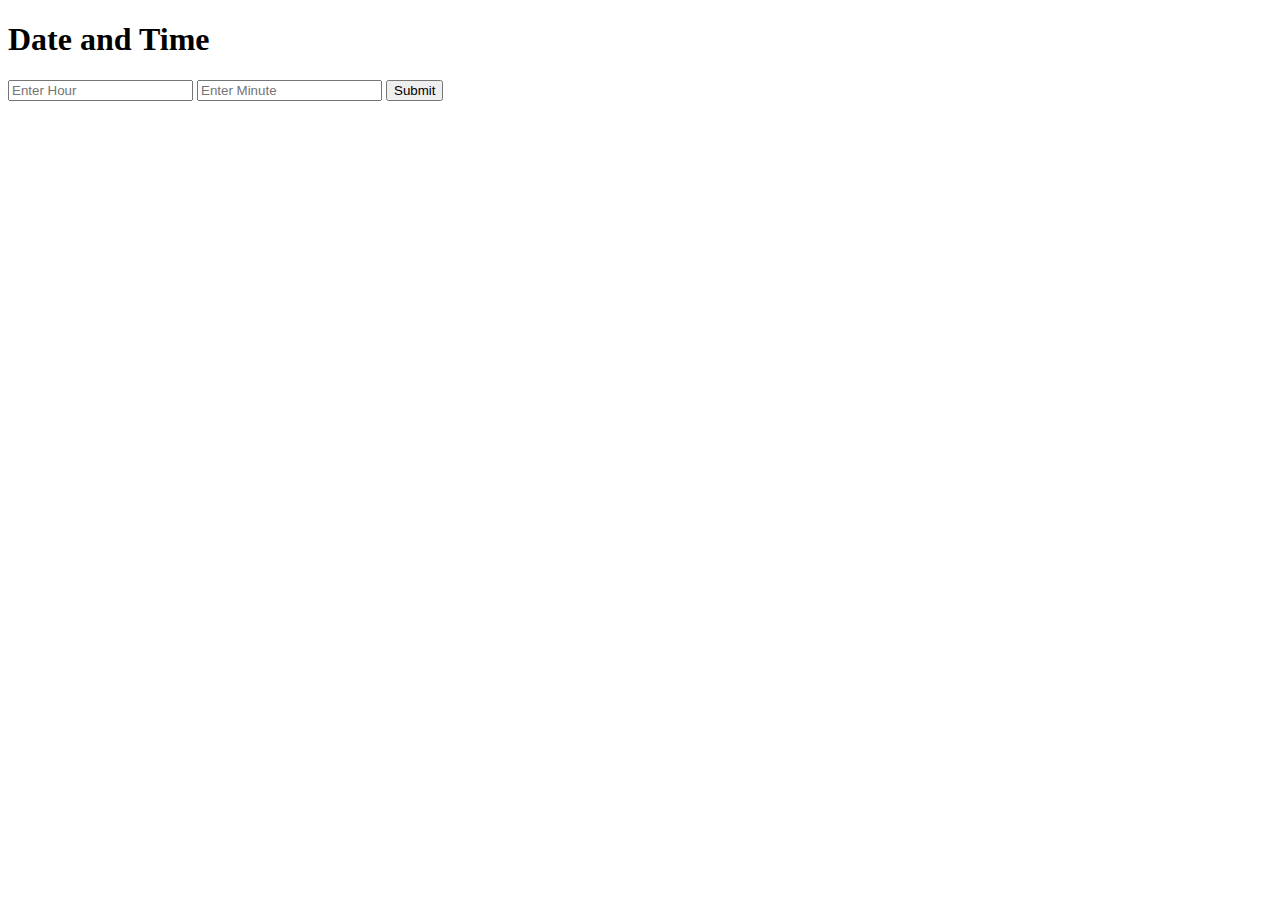
<file: alarm/index.html>
<!DOCTYPE html>
<html lang="en">
<head>
    <meta charset="UTF-8">
    <meta name="viewport" content="width=device-width, initial-scale=1.0">
    <title>Document</title>
</head>
<body>
    <h1>Date and Time</h1>
    
    <input id="hour" type="text" placeholder="Enter Hour">
    <input id="minute" type="text" placeholder="Enter Minute">
    <button type="submit" onclick="alarm()">Submit</button>

    <script src="main.js"></script>
</body>
</html>
</file>
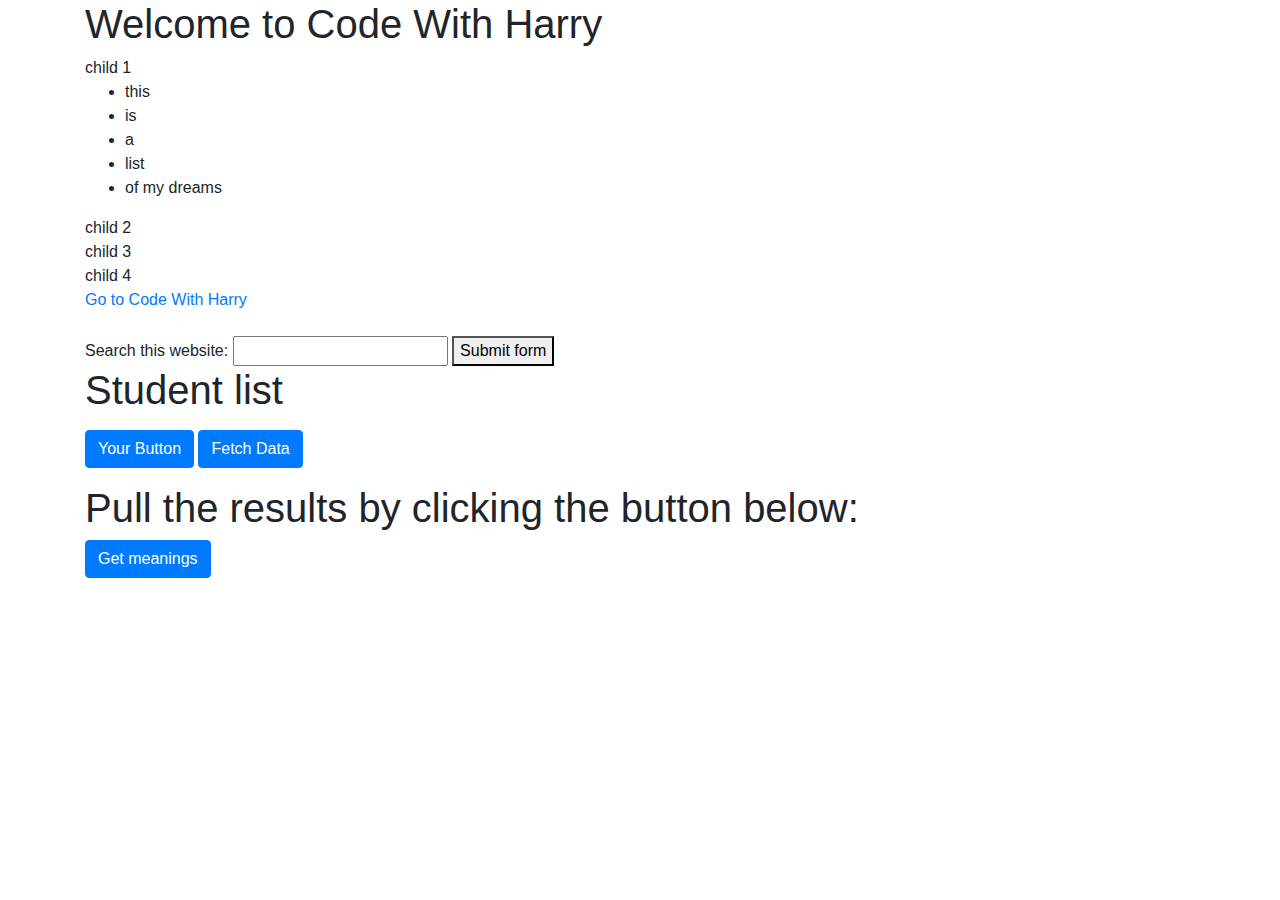
<file: DummyWordApi/index.html>
<!DOCTYPE html>
<html lang="en">

<head>
    <meta charset="UTF-8">
    <meta name="viewport" content="width=device-width, initial-scale=1.0">
    <meta http-equiv="X-UA-Compatible" content="ie=edge">
    <link rel="stylesheet" href="https://stackpath.bootstrapcdn.com/bootstrap/4.3.1/css/bootstrap.min.css"
        integrity="sha384-ggOyR0iXCbMQv3Xipma34MD+dH/1fQ784/j6cY/iJTQUOhcWr7x9JvoRxT2MZw1T" crossorigin="anonymous">
    <title>Document</title>
</head>

<body>
    <div class="container">
        <h1 id="heading" class='yourhead rhia is'> Welcome to Code With Harry</h1>
        <div id="myfirst" class="child red good" id="first">child 1

            <ul class="this" id='myul'>
                <li class="childul" id='fui'>this</li>
                <li class="childul">is</li>
                <li class="childul">a</li>
                <li class="childul">list </li>
                <li class="childul" id='lui'>of my dreams</li>
        </div>
        <div class="child">child 2</div>
        <div class="child red">child 3</div>
        <div class="child">child 4</div>
        <form action="none.html" method="post">
            <a href="//codewithharry.com">Go to Code With Harry</a>
            <br>
            <br>
            Search this website: <input type="text" name="Hello" id="">
            <button id="btn">Submit form</button>
            <!-- <input type="button" id='btn' value="submit"> -->
        </form>
    </div>
    <!-- <br>
    <div class="no">this is a dummy div1</div>
    <div class="no">this is a dummy div2</div>
    <div class="no">this is a dummy div3</div> -->
    <div class="container">
        <h1>Student list</h1>
        <ul id="students"></ul>

        <button id="myBtn" class="btn btn-primary">Your Button</button>
        <button class="btn btn-primary">Fetch Data</button>
        <div id="content"></div>
    </div>

    <div class="container my-3">
        <h1>Pull the results by clicking the button below:</h1>

        <button class="btn btn-primary" id="meanings">Get meanings</button>
        <div class="my-2">
            <ul id="defs"></ul>
        </div>
    </div>

    <script src="https://code.jquery.com/jquery-3.3.1.slim.min.js"
        integrity="sha384-q8i/X+965DzO0rT7abK41JStQIAqVgRVzpbzo5smXKp4YfRvH+8abtTE1Pi6jizo"
        crossorigin="anonymous"></script>
    <script src="https://cdnjs.cloudflare.com/ajax/libs/popper.js/1.14.7/umd/popper.min.js"
        integrity="sha384-UO2eT0CpHqdSJQ6hJty5KVphtPhzWj9WO1clHTMGa3JDZwrnQq4sF86dIHNDz0W1"
        crossorigin="anonymous"></script>
    <script src="https://stackpath.bootstrapcdn.com/bootstrap/4.3.1/js/bootstrap.min.js"
        integrity="sha384-JjSmVgyd0p3pXB1rRibZUAYoIIy6OrQ6VrjIEaFf/nJGzIxFDsf4x0xIM+B07jRM"
        crossorigin="anonymous"></script>
</body>
<script src="main.js"></script>
</html>
</file>
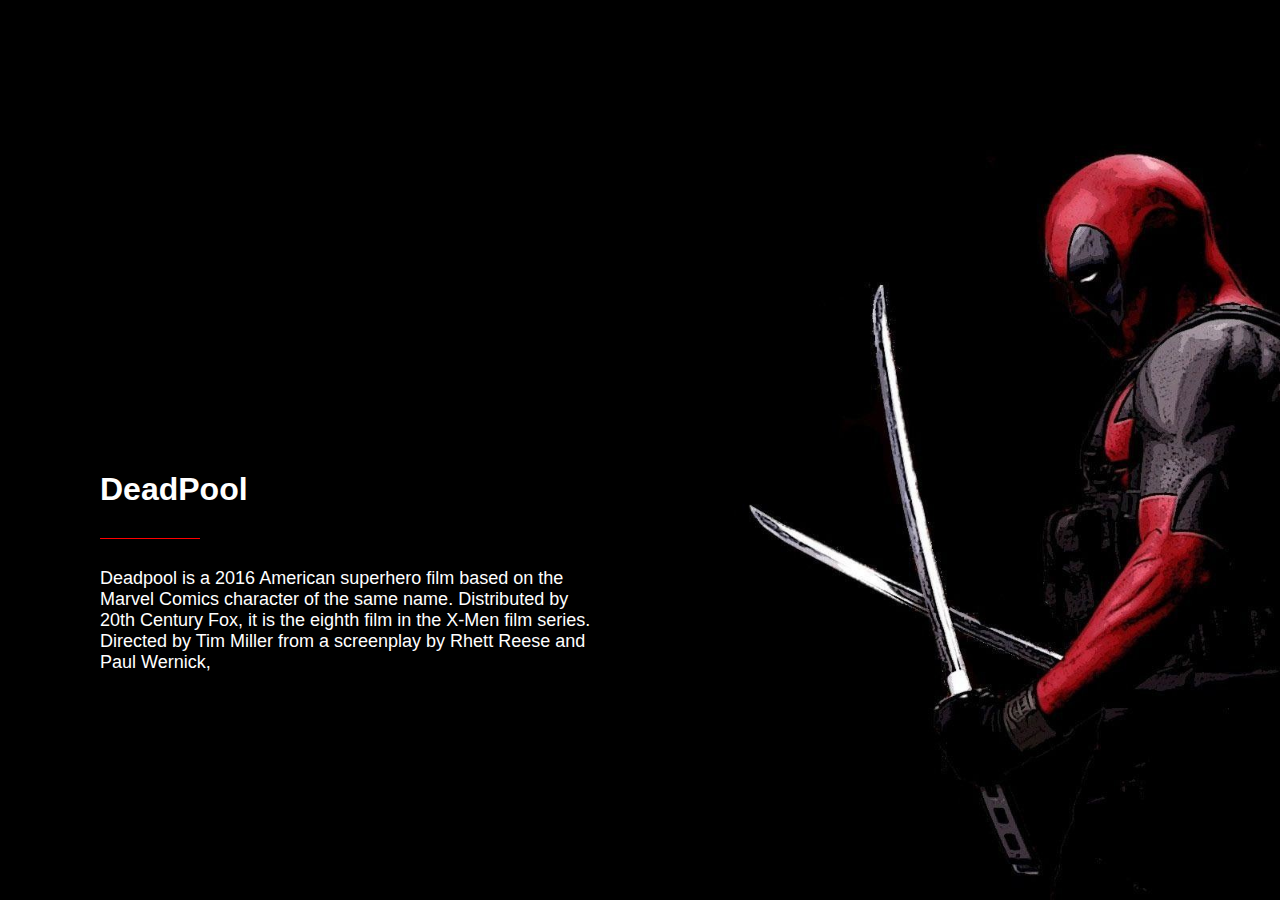
<file: imageSlider/index.html>
<!DOCTYPE html>
<html lang="en">

<head>
    <meta charset="UTF-8">
    <meta name="viewport" content="width=device-width, initial-scale=1.0">
    <link rel="stylesheet" href="style.css">
    <title>ImageSlider</title>
</head>

<body>
    <div class="banner1">
        <img src="img1.jpg" alt="">
        <div class="text-box text-box1">
            <h1>BatMan</h1>
            <span></span>
            <p>Batman is a fictional superhero appearing in American comic books published by DC Comics. The character
                was created by artist Bob Kane and writer Bill Finger,[2][3] and first appeared in Detective Comics #27
                in 1939.</p>
        </div>
    </div>
    <div class="banner2">
        <img src="img4.jpg" alt="">
        <div class="text-box text-box2">
            <h1>Iron Man</h1>
            <span></span>
            <p>ron Man is a 2008 American superhero film based on the Marvel Comics character of the same name. Produced
                by Marvel Studios and distributed by Paramount Pictures,[N 1] it is the first film in the Marvel
                Cinematic Universe.</p>
        </div>
    </div>
    <div class="banner3">
        <img src="img3.jpg" alt="">
        <div class="text-box text-box3">
            <h1>Captain America</h1>
            <span></span>
            <p>Captain America: The First Avenger is a 2011 American superhero film based on the Marvel Comics character
                Captain America. Produced by Marvel Studios and distributed by Paramount Pictures,[N 1] it is the fifth
                film in the Marvel Cinematic Universe (MCU). </p>
        </div>
    </div>
    <div class="banner4">
        <img src="img5.jpg" alt="">
        <div class="text-box text-box4">
            <h1>DeadPool</h1>
            <span></span>
            <p>Deadpool is a 2016 American superhero film based on the Marvel Comics character of the same name.
                Distributed by 20th Century Fox, it is the eighth film in the X-Men film series. Directed by Tim Miller
                from a screenplay by Rhett Reese and Paul Wernick,</p>
        </div>
    </div>
</body>

</html>
</file>
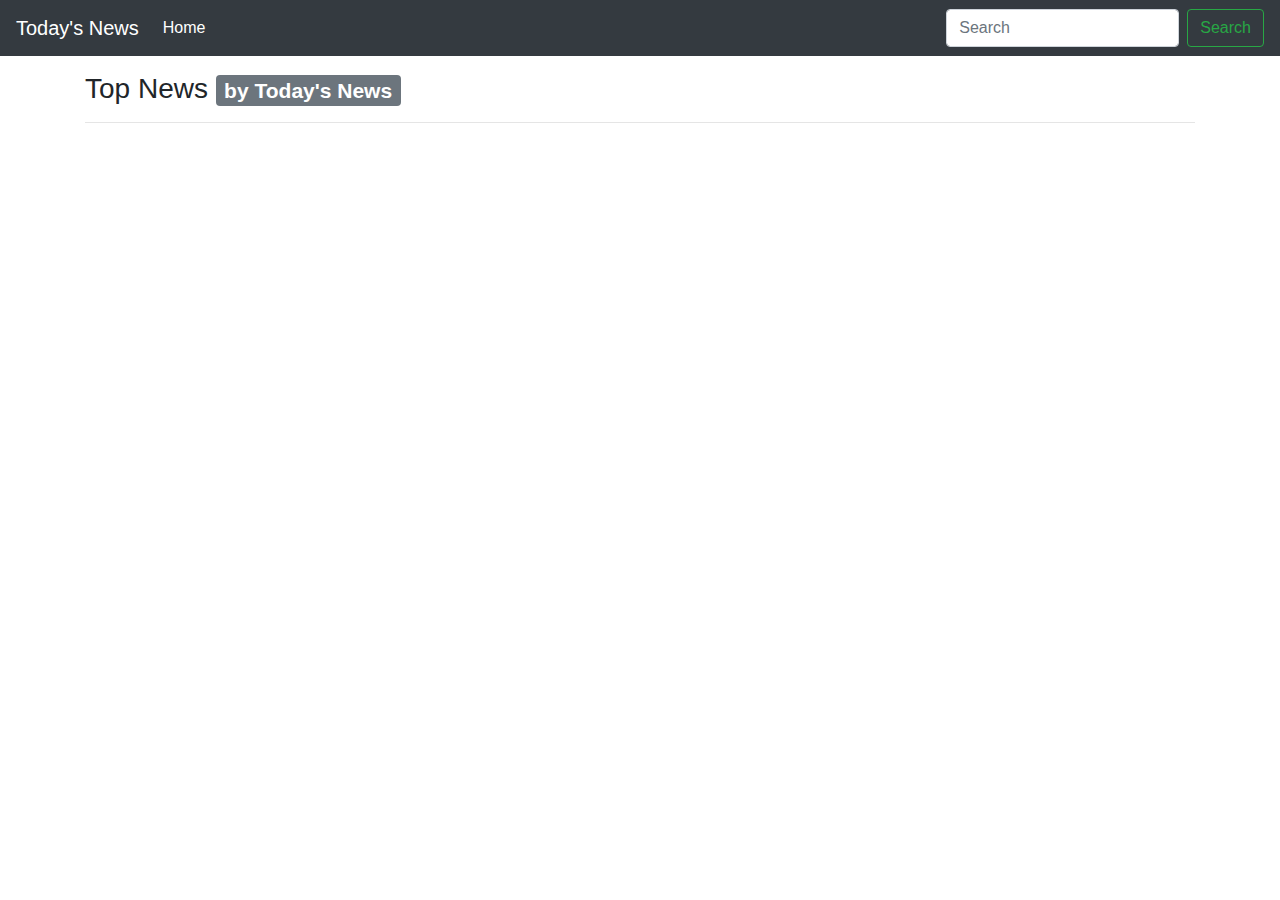
<file: JS-NewApi/index.html>
<!doctype html>
<html lang="en">

<head>
  <!-- Required meta tags -->
  <meta charset="utf-8">
  <meta name="viewport" content="width=device-width, initial-scale=1, shrink-to-fit=no">

  <!-- Bootstrap CSS -->
  <link rel="stylesheet" href="https://stackpath.bootstrapcdn.com/bootstrap/4.3.1/css/bootstrap.min.css"
    integrity="sha384-ggOyR0iXCbMQv3Xipma34MD+dH/1fQ784/j6cY/iJTQUOhcWr7x9JvoRxT2MZw1T" crossorigin="anonymous">

  <title>Welcome To Today's-News</title>
</head>

<body>
  <nav class="navbar navbar-expand-lg navbar-dark bg-dark">
    <a class="navbar-brand" href="#">Today's News</a>
    <button class="navbar-toggler" type="button" data-toggle="collapse" data-target="#navbarSupportedContent"
      aria-controls="navbarSupportedContent" aria-expanded="false" aria-label="Toggle navigation">
      <span class="navbar-toggler-icon"></span>
    </button>
    <div class="collapse navbar-collapse" id="navbarSupportedContent">
      <ul class="navbar-nav mr-auto">
        <li class="nav-item active">
          <a class="nav-link" href="#">Home <span class="sr-only">(current)</span></a>
        </li>
        
        
      </ul>
      <form class="form-inline my-2 my-lg-0">
        <input class="form-control mr-sm-2" type="search" placeholder="Search" aria-label="Search">
        <button class="btn btn-outline-success my-2 my-sm-0" type="submit">Search</button>
      </form>
    </div>
  </nav>

  <div class="container my-3">
    <h3>Top News <span class="badge badge-secondary">by Today's News</span></h3>
    <hr>
    <div class="accordion" id="newsAccordion"></div>
  </div>
  <!-- Optional JavaScript -->
  <!-- jQuery first, then Popper.js, then Bootstrap JS -->
  <script src="https://code.jquery.com/jquery-3.3.1.slim.min.js"
    integrity="sha384-q8i/X+965DzO0rT7abK41JStQIAqVgRVzpbzo5smXKp4YfRvH+8abtTE1Pi6jizo"
    crossorigin="anonymous"></script>
  <script src="https://cdnjs.cloudflare.com/ajax/libs/popper.js/1.14.7/umd/popper.min.js"
    integrity="sha384-UO2eT0CpHqdSJQ6hJty5KVphtPhzWj9WO1clHTMGa3JDZwrnQq4sF86dIHNDz0W1"
    crossorigin="anonymous"></script>
  <script src="https://stackpath.bootstrapcdn.com/bootstrap/4.3.1/js/bootstrap.min.js"
    integrity="sha384-JjSmVgyd0p3pXB1rRibZUAYoIIy6OrQ6VrjIEaFf/nJGzIxFDsf4x0xIM+B07jRM"
    crossorigin="anonymous"></script>
  <script src="main.js"></script>
  <?php include 'footer.php';?>
</body>
</html>
</file>
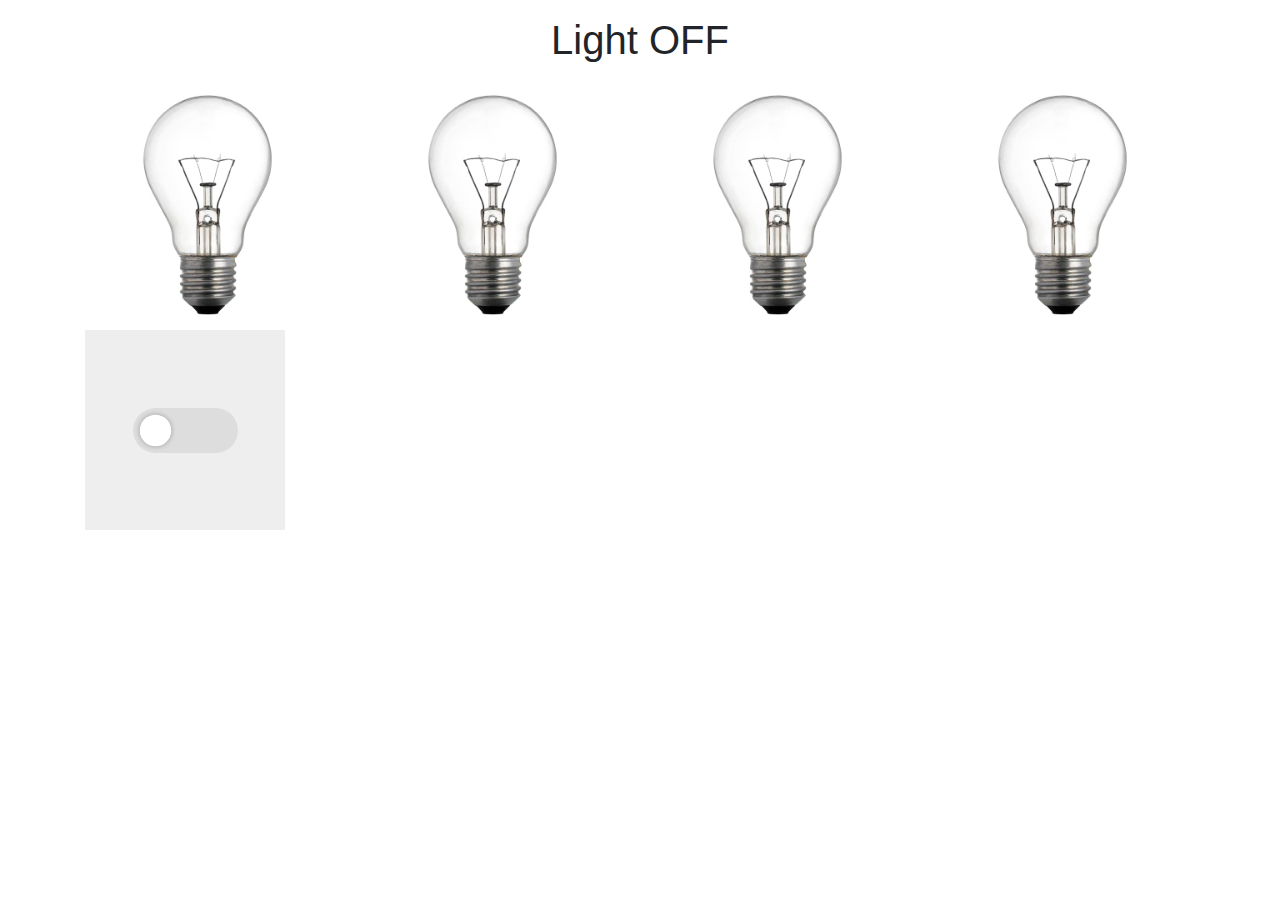
<file: LightBulb/index.html>
<!doctype html>
<html lang="en">

<head>
    <!-- Required meta tags -->
    <meta charset="utf-8">
    <meta name="viewport" content="width=device-width, initial-scale=1, shrink-to-fit=no">

    <!-- Bootstrap CSS -->
    <link rel="stylesheet" href="https://maxcdn.bootstrapcdn.com/bootstrap/4.0.0/css/bootstrap.min.css"
        integrity="sha384-Gn5384xqQ1aoWXA+058RXPxPg6fy4IWvTNh0E263XmFcJlSAwiGgFAW/dAiS6JXm" crossorigin="anonymous">

    <title>Hello, world!</title>
    <style>
        img {
            height: 250px;
            width: 250px;
        }

        h1 {
            text-align: center;
        }

        .switch_box {
            display: -webkit-box;
            display: -ms-flexbox;
            display: flex;
            max-width: 200px;
            min-width: 200px;
            height: 200px;
            -webkit-box-pack: center;
            -ms-flex-pack: center;
            justify-content: center;
            -webkit-box-align: center;
            -ms-flex-align: center;
            align-items: center;
            -webkit-box-flex: 1;
            -ms-flex: 1;
            flex: 1;
        }

        .box_1 {
            background: #eee;
        }

        input[type="checkbox"].switch_1 {
            font-size: 30px;
            -webkit-appearance: none;
            -moz-appearance: none;
            appearance: none;
            width: 3.5em;
            height: 1.5em;
            background: #ddd;
            border-radius: 3em;
            position: relative;
            cursor: pointer;
            outline: none;
            -webkit-transition: all .2s ease-in-out;
            transition: all .2s ease-in-out;
        }

        input[type="checkbox"].switch_1:checked {
            background: #0ebeff;
        }

        input[type="checkbox"].switch_1:after {
            position: absolute;
            content: "";
            width: 1.5em;
            height: 1.5em;
            border-radius: 50%;
            background: #fff;
            -webkit-box-shadow: 0 0 .25em rgba(0, 0, 0, .3);
            box-shadow: 0 0 .25em rgba(0, 0, 0, .3);
            -webkit-transform: scale(.7);
            transform: scale(.7);
            left: 0;
            -webkit-transition: all .2s ease-in-out;
            transition: all .2s ease-in-out;
        }

        input[type="checkbox"].switch_1:checked:after {
            left: calc(100% - 1.5em);
        }
    </style>
</head>

<body>
    <h1 class="my-3" id="indicater">Light OFF</h1>
    <div class="container">
        <div class="row ">
            <div class="col-md-3 ">
                <img class="img1" src="bulboff.jpg" alt="" id="bulb1">
            </div>
            <div class="col-md-3 ">
                <img class="img1" src="bulboff.jpg" alt="" id="bulb2">
            </div>
            <div class="col-md-3">
                <img class="img1" src="bulboff.jpg" alt="" id="bulb3">
            </div>
            <div class="col-md-3">
                <img class="img1" src="bulboff.jpg" alt="" id="bulb4">
            </div>

        </div>

        <div class="switch_box box_1 center" onclick="bulb()">
            <input type="checkbox" class="switch_1">
        </div>
    </div>
    <!-- Optional JavaScript -->
    <!-- jQuery first, then Popper.js, then Bootstrap JS -->
    <script src="https://code.jquery.com/jquery-3.2.1.slim.min.js"
        integrity="sha384-KJ3o2DKtIkvYIK3UENzmM7KCkRr/rE9/Qpg6aAZGJwFDMVNA/GpGFF93hXpG5KkN" crossorigin="anonymous">
    </script>
    <script src="https://cdnjs.cloudflare.com/ajax/libs/popper.js/1.12.9/umd/popper.min.js"
        integrity="sha384-ApNbgh9B+Y1QKtv3Rn7W3mgPxhU9K/ScQsAP7hUibX39j7fakFPskvXusvfa0b4Q" crossorigin="anonymous">
    </script>
    <script src="https://maxcdn.bootstrapcdn.com/bootstrap/4.0.0/js/bootstrap.min.js"
        integrity="sha384-JZR6Spejh4U02d8jOt6vLEHfe/JQGiRRSQQxSfFWpi1MquVdAyjUar5+76PVCmYl" crossorigin="anonymous">
    </script>
    <script>
        function bulb() {
            let head = document.getElementById('indicater')
            for (let i = 1; i < 5; i++) {
                let bulbid = document.getElementById('bulb'.concat(i))
                if (bulbid.src.match('bulboff')) {
                    bulbid.src = "bulbon.jpg"
                    head.innerHTML = "LIGHT ON"
                    head.style.color = "red"
                } else {
                    bulbid.src = "bulboff.jpg"
                    head.innerHTML = "LIGHT OFF"
                    head.style.color = "black"
                }

            }
        }
    </script>
</body>

</html>
</file>
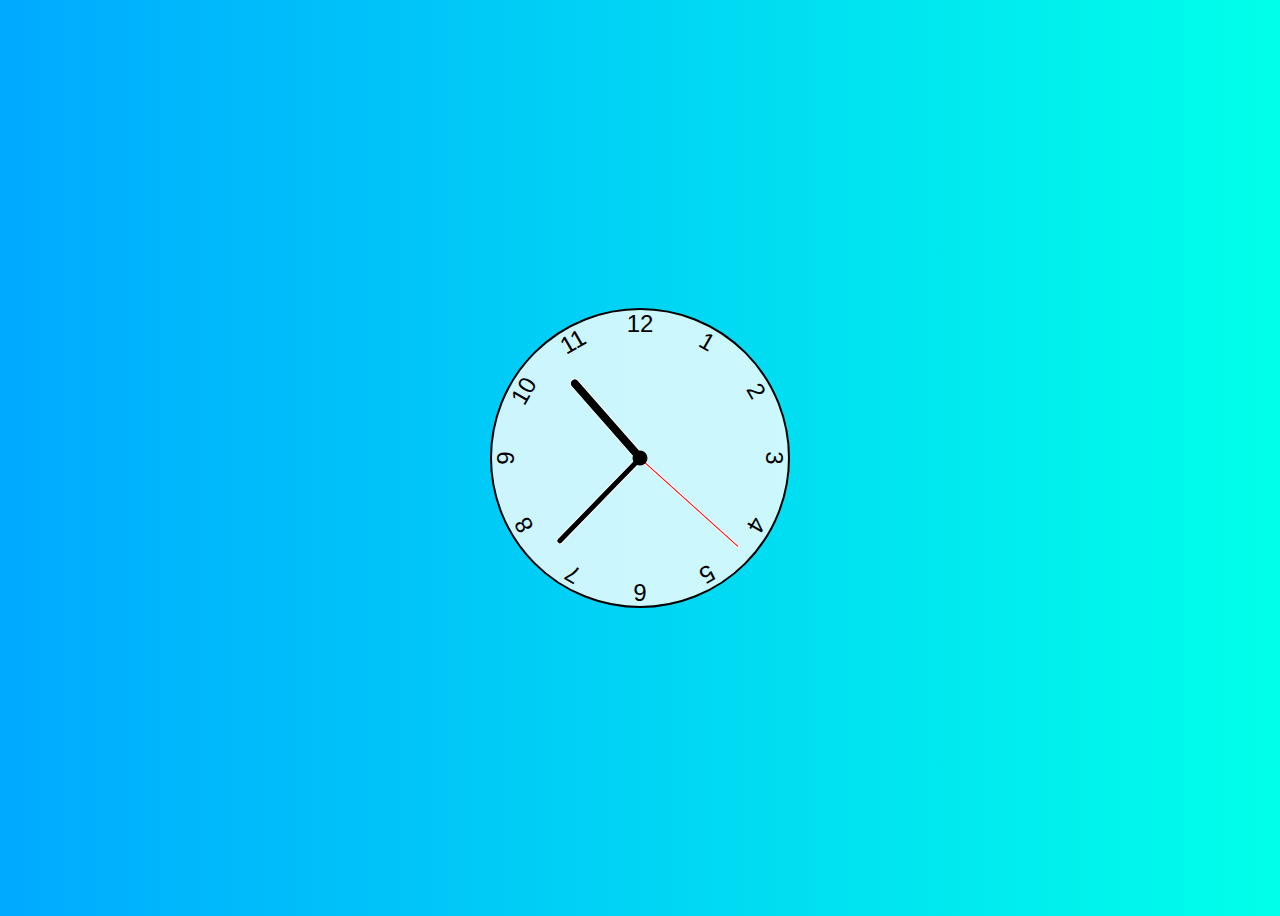
<file: myClock/index.html>
<!DOCTYPE html>
<html lang="en">
<head>
  <meta charset="UTF-8">
  <meta name="viewport" content="width=device-width, initial-scale=1.0">
  <meta http-equiv="X-UA-Compatible" content="ie=edge">
  <link href="styles.css" rel="stylesheet">
  <script defer src="script.js"></script>
  <title>myClock</title>
</head>
<body>
  <div class="clock">
    <div class="hand hour" data-hour-hand></div>
    <div class="hand minute" data-minute-hand></div>
    <div class="hand second" data-second-hand></div>
    <div class="number number1">1</div>
    <div class="number number2">2</div>
    <div class="number number3">3</div>
    <div class="number number4">4</div>
    <div class="number number5">5</div>
    <div class="number number6">6</div>
    <div class="number number7">7</div>
    <div class="number number8">8</div>
    <div class="number number9">9</div>
    <div class="number number10">10</div>
    <div class="number number11">11</div>
    <div class="number number12">12</div>
  </div>
</body>
</html>
</file>
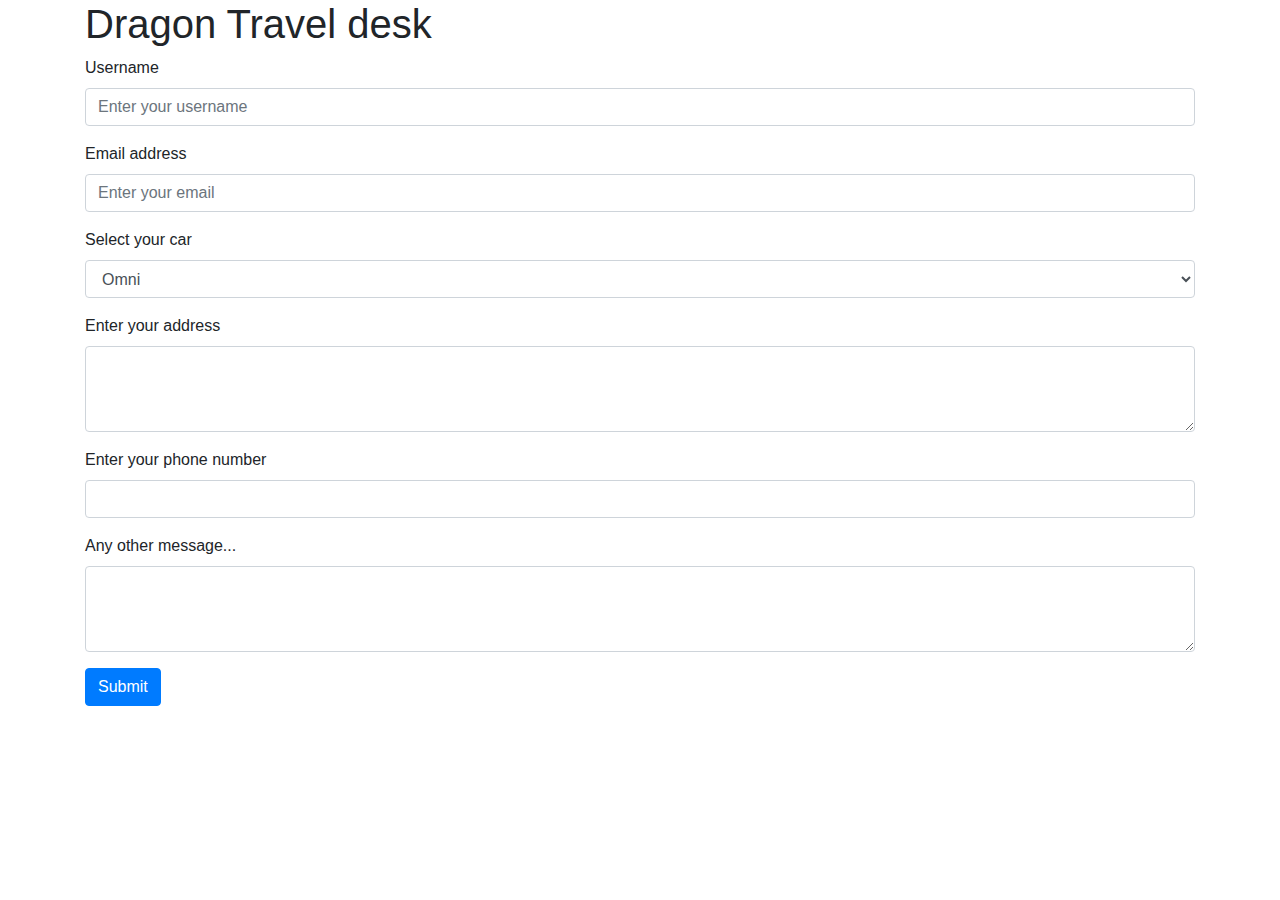
<file: myClock/Js-form-validate/index.html>
<!doctype html>
<html lang="en">

<head>
    <!-- Required meta tags -->
    <meta charset="utf-8">
    <meta name="viewport" content="width=device-width, initial-scale=1, shrink-to-fit=no">

    <!-- Bootstrap CSS -->
    <link rel="stylesheet" href="https://stackpath.bootstrapcdn.com/bootstrap/4.3.1/css/bootstrap.min.css"
        integrity="sha384-ggOyR0iXCbMQv3Xipma34MD+dH/1fQ784/j6cY/iJTQUOhcWr7x9JvoRxT2MZw1T" crossorigin="anonymous">

    <title> Welcome to Dragon travels</title>
</head>

<body>
    <div id="success" class="alert alert-success alert-dismissible fade" role="alert">
        <strong>Success!</strong> Your travel request has been successfully submitted
        <button type="button" class="close" data-dismiss="alert" aria-label="Close">
            <span aria-hidden="true">×</span>
        </button>
    </div>
    <div id="failure" class="alert alert-danger alert-dismissible fade" role="alert">
            <strong>Error!</strong> Your travel request has not been sent due to errors
            <button type="button" class="close" data-dismiss="alert" aria-label="Close">
                <span aria-hidden="true">×</span>
            </button>
        </div>
    <div class="container">
        <h1>Dragon Travel desk</h1>
        <form>
            <div class="form-group">
                <label for="name">Username</label>
                <input type="text" class="form-control" id="name" placeholder="Enter your username">
                <small id="namevalid" class="form-text text-muted invalid-feedback">
                        Your username must be 2-10 characters long and should not start with a number
                      </small>
            </div>

            <div class="form-group">
                <label for="email">Email address</label>
                <input type="text" class="form-control" id="email" placeholder="Enter your email">
                <small id="emailvalid" class="form-text text-muted invalid-feedback">
                        Your email must be a valid email
                      </small>
            </div>
            <div class="form-group">
                <label for="car">Select your car</label>
                <select class="form-control" id="car">
                    <option>Omni</option>
                    <option>Maruti 800</option>
                    <option>Ford Titanium</option>
                    <option>Audi A4</option>
                </select>
            </div>
            <div class="form-group">
                <label for="address">Enter your address</label>
                <textarea class="form-control" name="address" id="address" rows="3"></textarea>
            </div>
            <div class="form-group">
                <label for="address">Enter your phone number</label>
                <input class="form-control" name="phone" id="phone" rows="3">
                <small id="emailvalid" class="form-text text-muted invalid-feedback">
                        Your phone number must be 10 digit long
                      </small>
            </div>
            <div class="form-group">
                <label for="exampleFormControlTextarea1">Any other message...</label>
                <textarea class="form-control" id="exampleFormControlTextarea1" rows="3"></textarea>
            </div>
            <button id="submit" class="btn btn-primary">Submit</button>
        </form>

    </div>

    <!-- Optional JavaScript -->
    <!-- jQuery first, then Popper.js, then Bootstrap JS -->
    <script src="https://code.jquery.com/jquery-3.3.1.slim.min.js"
        integrity="sha384-q8i/X+965DzO0rT7abK41JStQIAqVgRVzpbzo5smXKp4YfRvH+8abtTE1Pi6jizo"
        crossorigin="anonymous"></script>
    <script src="https://cdnjs.cloudflare.com/ajax/libs/popper.js/1.14.7/umd/popper.min.js"
        integrity="sha384-UO2eT0CpHqdSJQ6hJty5KVphtPhzWj9WO1clHTMGa3JDZwrnQq4sF86dIHNDz0W1"
        crossorigin="anonymous"></script>
    <script src="https://stackpath.bootstrapcdn.com/bootstrap/4.3.1/js/bootstrap.min.js"
        integrity="sha384-JjSmVgyd0p3pXB1rRibZUAYoIIy6OrQ6VrjIEaFf/nJGzIxFDsf4x0xIM+B07jRM"
        crossorigin="anonymous"></script>
        <script src="main.js"></script>
</body>

</html>
</file>
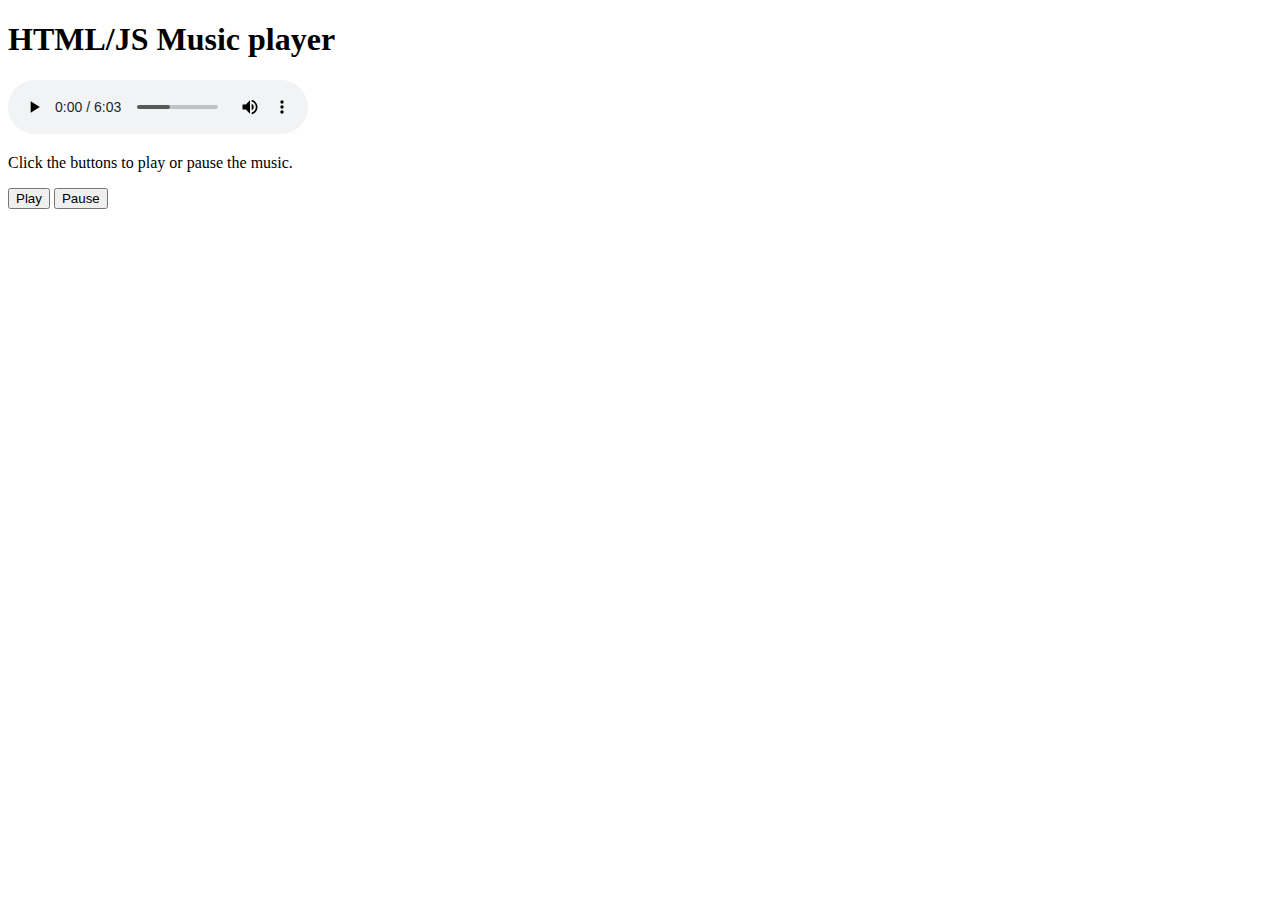
<file: music.html>
<!DOCTYPE html>
<html lang="en">
<head>
    <meta charset="UTF-8">
    <meta name="viewport" content="width=device-width, initial-scale=1.0">
    <title>Music</title>
</head>
<body>
    <h1>HTML/JS Music player</h1>
    <audio controls id="music">
        <source src="mj.mp3" type="audio/mpeg">
        Your browser does not support the audio element.
        </audio>
        
        <p>Click the buttons to play or pause the music.</p>
        
        <button onclick="play()" type="button">Play </button>
        <button onclick="pause()" type="button">Pause</button>
        
        <script>
        var myMusic= document.getElementById("music");
        function play() {
        myMusic.play();
        }
        
        function pause() {
        myMusic.pause();
        }
        </script>
</body>
</html>
</file>
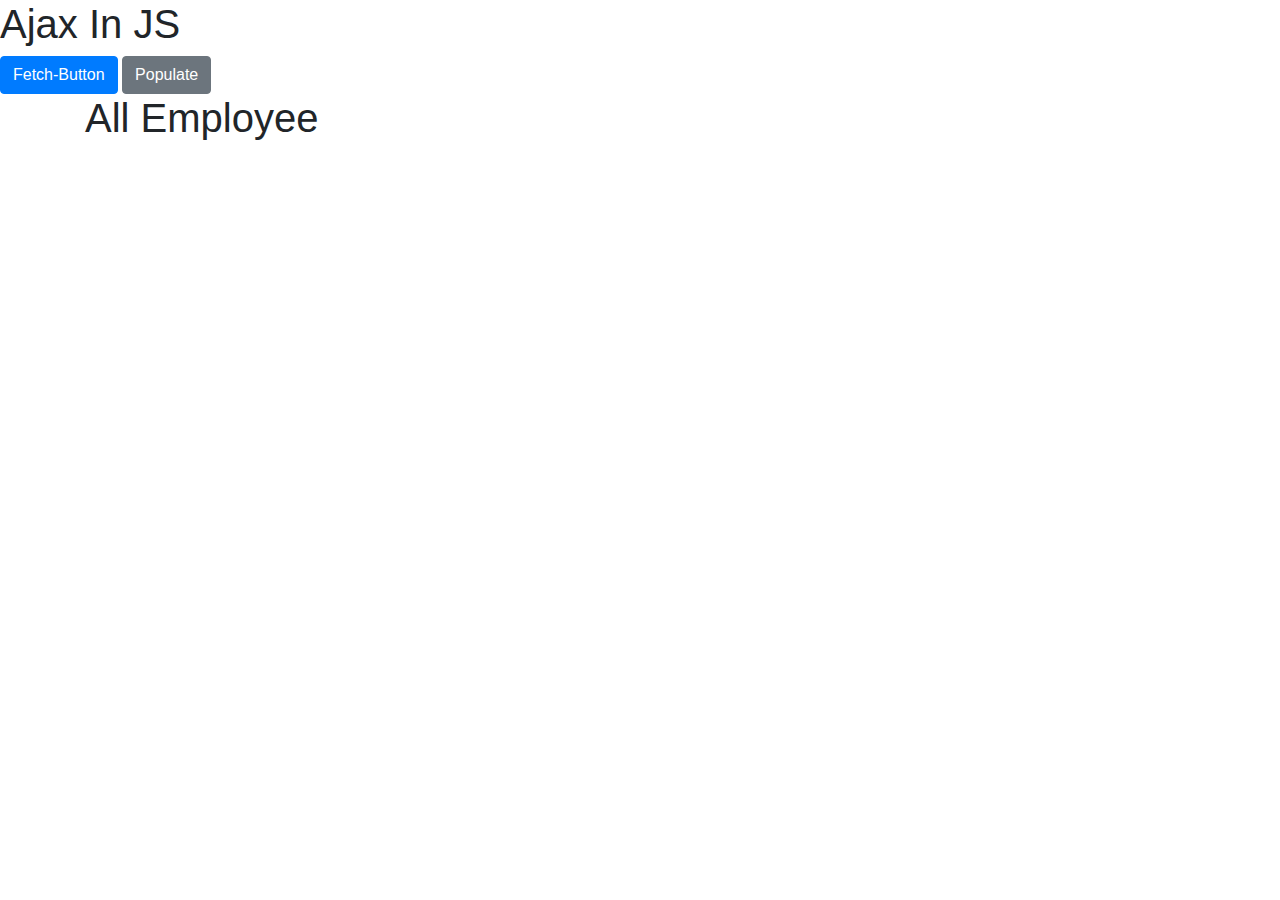
<file: Ajax/ajax.html>
<!doctype html>
<html lang="en">
  <head>
    <!-- Required meta tags -->
    <meta charset="utf-8">
    <meta name="viewport" content="width=device-width, initial-scale=1, shrink-to-fit=no">

    <!-- Bootstrap CSS -->
    <link rel="stylesheet" href="https://maxcdn.bootstrapcdn.com/bootstrap/4.0.0/css/bootstrap.min.css" integrity="sha384-Gn5384xqQ1aoWXA+058RXPxPg6fy4IWvTNh0E263XmFcJlSAwiGgFAW/dAiS6JXm" crossorigin="anonymous">

    <title>AJax</title>
  </head>
  <body>
    <h1>Ajax In JS</h1>
    <button type="button" id="fetchBtn"class="btn btn-primary">Fetch-Button</button>
    <button type="button" id="popBtn"class="btn btn-secondary">Populate</button>
    <div class="container">
      <h1>All Employee</h1>
      <ul id="list">
          
      </ul>
    </div>
    <!-- Optional JavaScript -->
    <!-- jQuery first, then Popper.js, then Bootstrap JS -->
    <script src="https://code.jquery.com/jquery-3.2.1.slim.min.js" integrity="sha384-KJ3o2DKtIkvYIK3UENzmM7KCkRr/rE9/Qpg6aAZGJwFDMVNA/GpGFF93hXpG5KkN" crossorigin="anonymous"></script>
    <script src="https://cdnjs.cloudflare.com/ajax/libs/popper.js/1.12.9/umd/popper.min.js" integrity="sha384-ApNbgh9B+Y1QKtv3Rn7W3mgPxhU9K/ScQsAP7hUibX39j7fakFPskvXusvfa0b4Q" crossorigin="anonymous"></script>
    <script src="https://maxcdn.bootstrapcdn.com/bootstrap/4.0.0/js/bootstrap.min.js" integrity="sha384-JZR6Spejh4U02d8jOt6vLEHfe/JQGiRRSQQxSfFWpi1MquVdAyjUar5+76PVCmYl" crossorigin="anonymous"></script>
    <script src="ajax3.js"></script>
  </body>
</html>
</file>
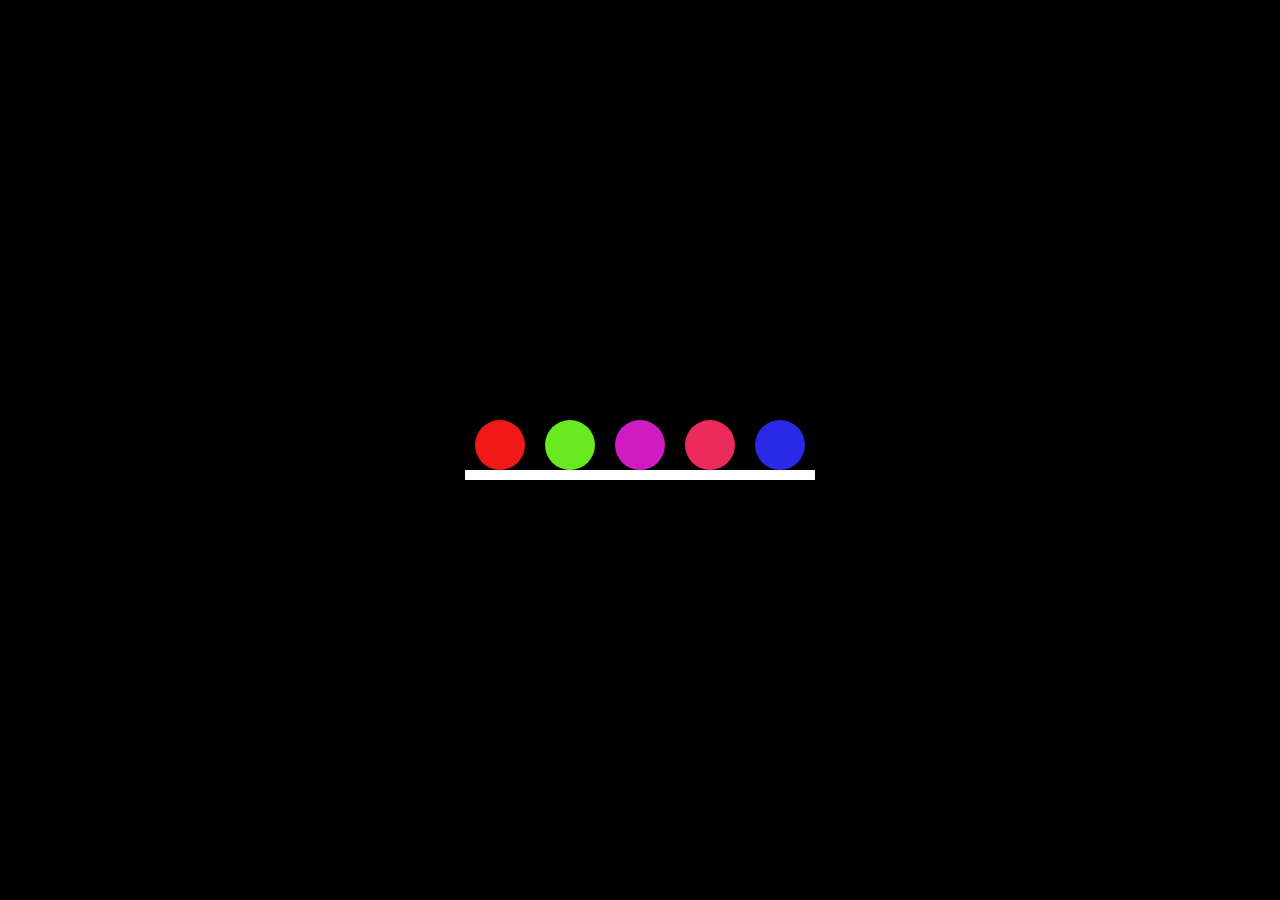
<file: bouncyBall/bouncingBall.html>
<!DOCTYPE html>
<html lang="en">
<head>
    <meta charset="UTF-8">
    <meta name="viewport" content="width=device-width, initial-scale=1.0">
    <title>BouncingBall Using css</title>
    <style>
        *{
            margin:0;
            padding: 0;
            background-color: black;
        }
        div{
            height: 100vh;
            display: flex;
            justify-content: center;
            align-items: center;
        }
        div ul{
            display: flex;
            border-bottom: 10px solid white;
        }
        div ul li{
            width: 50px;
            height: 50px;
            background-color: black;
            list-style: none;
            margin: 0 10px;
            border-radius: 50%; 
            animation: bouncy 1s linear infinite;
        }
        @keyframes bouncy{
            0%{transform: translateY(0);}
            50%{transform: translateY(-150px);}
            100%{transform: translateY(0);}
        }
        ul li:nth-child(1){
            animation-delay: 0.2s;
            background-color: rgb(240, 24, 24);
        }
        ul li:nth-child(2){
            animation-delay: 0.6s;
            background-color: rgb(105, 233, 32);
        }
        ul li:nth-child(3){
            animation-delay: 0.4s;
            background-color: rgb(209, 27, 194);
        }
        ul li:nth-child(4){
            animation-delay: 0.2s;
            background-color: rgb(235, 43, 91);
        }
        ul li:nth-child(5){
            animation-delay: 0.5s;
            background-color: rgb(41, 41, 230);
        }
    </style>
</head>
<body>
    <div>
        <ul>
            <li></li>
            <li></li>
            <li></li>
            <li></li>
            <li></li>        
        </ul>
    </div>
</body>
</html>
</file>
<file: imageSlider/style.css>
body{
    padding: 0;
    margin: 0;
    font-family: sans-serif;
    overflow: hidden;
}
.banner1 .banner2 .banner3 .banner4 .banner5 .banner6{
    height: 100vh;
    width: 100%;
    position: absolute;
    left: 0;
    top: 0;
    
}
img{
    width: 120%;
    height: 100vh;
    position: absolute;
    left: 50%;
    top:50%;
    transform: translate(-50%,-50%);
    animation: zoom-out 3s linear infinite;
}
@keyframes zoom-out{
    100%{
        width: 100%;
    }
}
.text-box{
    width: 500px;
    position: absolute;
    top: 350px;
    left: 100px;
    color: #fff;
    animation: textup 12s linear infinite;
    transform: translateY(100px);
}
@keyframes textup{
        10%{
            transform: translateY(0px);
        }
        100%{
            transform: translateY(0px);
        }
}
.text-box h1{
    margin-bottom: 30px;

}
.text-box p{
    font-size: 18px;
    line-height: 180x;
    margin-top: 60px;
}
.text-box span{
    background: red;
    height: 1px;
    width: 100px;
    position: absolute;
    left: 0;
}
.banner1{
    animation: slide1 12s linear infinite;
}
.banner2{
    animation: slide2 12s linear infinite;
}
.banner3{
    animation: slide3 12s linear infinite;
}
.banner4{
    animation: slide4 12s linear infinite;
}
@keyframes slide1{
    0%{
        visibility: visible;
    }
    25%{
        visibility: hidden;
    }
    50%{
        visibility: hidden;
    }
    75%{
        visibility: hidden;
    }
    100%{
        visibility: visible;
    }
}
@keyframes slide2{
    0%{
        visibility: hidden;
    }
    25%{
        visibility: hidden;
    }
    50%{
        visibility: visible;
    }
    75%{
        visibility: hidden;
    }
    
    100%{
        visibility: hidden;
    }
}
@keyframes slide3{
    0%{
        visibility: hidden;
    }
    25%{
        visibility: hidden;
    }
    50%{
        visibility: hidden;
    }
    
    75%{
        visibility: visible;
    }
    100%{
        visibility: hidden;
    }
}
@keyframes slide4{
    0%{
        visibility: hidden;
    }
    25%{
        visibility: hidden;
    }
    50%{
        visibility: hidden;
    }
    75%{
        visibility: hidden;
    }
    100%{
        visibility: visible;
    }
}
.text-box1{
    animation-delay: 0s;
}
.text-box2{
    animation-delay: 3s;
}
.text-box3{
    animation-delay: 6s;
}
.text-box4{
    animation-delay: 9s;
}
</file>
<file: myClock/styles.css>
*, *::after, *::before {
  box-sizing: border-box;
  font-family: Gotham Rounded, sans-serif;
}

body {
  background: linear-gradient(to right, hsl(200, 100%, 50%), hsl(175, 100%, 50%));
  display: flex;
  justify-content: center;
  align-items: center;
  min-height: 100vh;
  overflow: hidden;
}

.clock {
  width: 300px;
  height: 300px;
  background-color: rgba(255, 255, 255, .8);
  border-radius: 50%;
  border: 2px solid black;
  position: relative;
}

.clock .number {
  --rotation: 0;
  position: absolute;
  width: 100%;
  height: 100%;
  text-align: center;
  transform: rotate(var(--rotation));
  font-size: 1.5rem;
}

.clock .number1 { --rotation: 30deg; }
.clock .number2 { --rotation: 60deg; }
.clock .number3 { --rotation: 90deg; }
.clock .number4 { --rotation: 120deg; }
.clock .number5 { --rotation: 150deg; }
.clock .number6 { --rotation: 180deg; }
.clock .number7 { --rotation: 210deg; }
.clock .number8 { --rotation: 240deg; }
.clock .number9 { --rotation: 270deg; }
.clock .number10 { --rotation: 300deg; }
.clock .number11 { --rotation: 330deg; }

.clock .hand {
  --rotation: 0;
  position: absolute;
  bottom: 50%;
  left: 50%;
  border: 1px solid white;
  border-top-left-radius: 10px;
  border-top-right-radius: 10px;
  transform-origin: bottom;
  z-index: 10;
  transform: translateX(-50%) rotate(calc(var(--rotation) * 1deg));
}

.clock::after {
  content: '';
  position: absolute;
  background-color: black;
  z-index: 11;
  width: 15px;
  height: 15px;
  top: 50%;
  left: 50%;
  transform: translate(-50%, -50%);
  border-radius: 50%;
}

.clock .hand.second {
  width: 3px;
  height: 45%;
  background-color: red;
}

.clock .hand.minute {
  width: 7px;
  height: 40%;
  background-color: black;
}

.clock .hand.hour {
  width: 10px;
  height: 35%;
  background-color: black;
}
</file>
